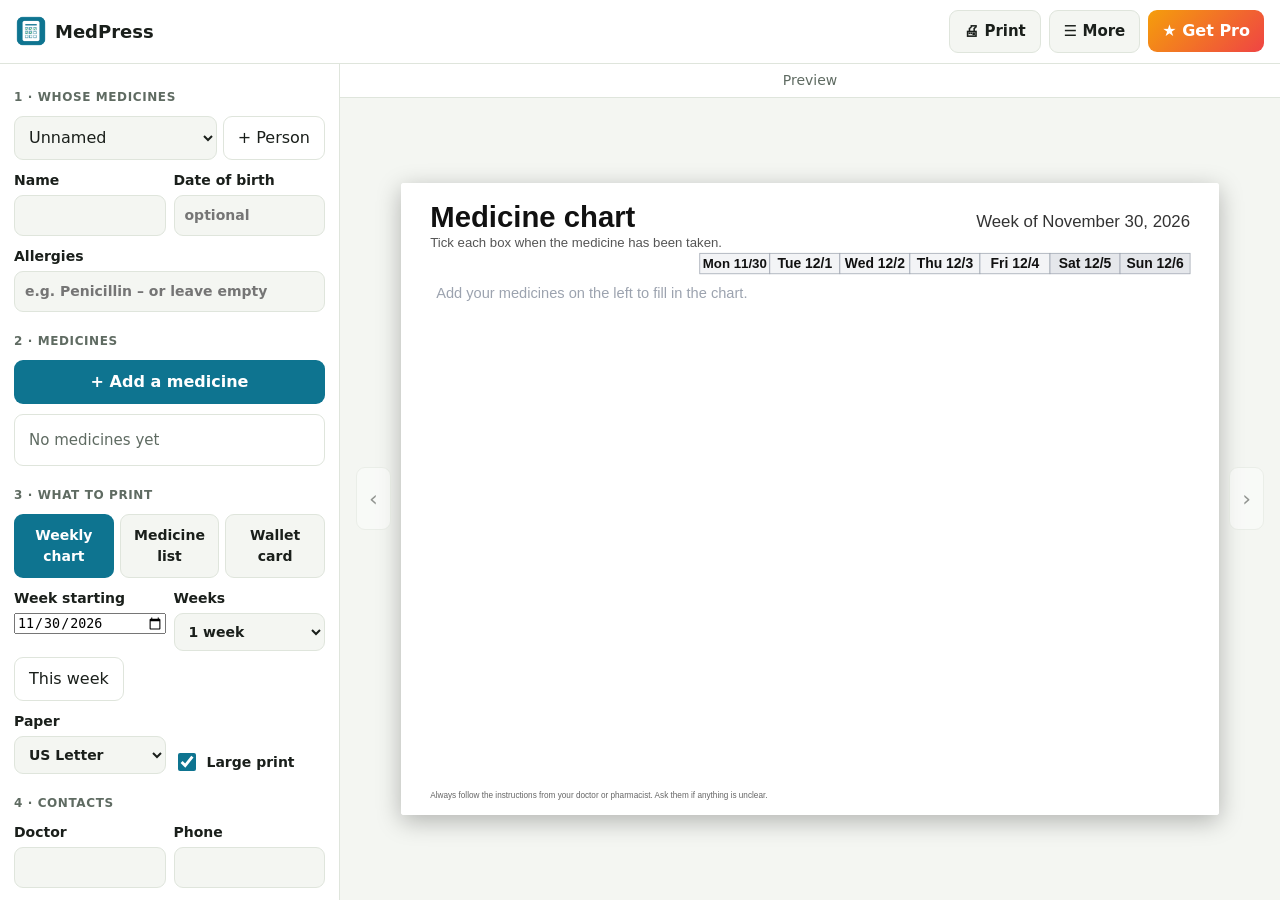
<file: index.html>
<!doctype html>
<html lang="en">
<head>
  <meta charset="utf-8">
  <meta name="viewport" content="width=device-width, initial-scale=1">
  <title>MedPress – Medication Chart &amp; List</title>
  <meta name="description" content="Print a large-print weekly medicine chart with tick boxes, a medicine list for doctor visits and a wallet card. Private and offline.">
  <meta name="theme-color" content="#0e7490">
  <link rel="manifest" href="manifest.json">
  <link rel="icon" href="icon-192.png">
  <link rel="stylesheet" href="style.css">
  <style id="pageRule"></style>
  <style>.checks{display:grid;grid-template-columns:1fr 1fr;gap:6px;margin-top:8px}.person-row{display:flex;gap:6px}.person-row select{flex:1}</style>
</head>
<body>
  <header class="topbar">
    <div class="brand"><img src="icon-192.png" alt="" width="30" height="30"><span>MedPress</span></div>
    <span class="tree-title"></span>
    <div class="top-btns">
      <button id="printBtn" class="tb">🖨 Print</button>
      <button id="moreBtn" class="tb">☰ More</button>
      <button id="proBtn" class="pro-btn" hidden>★ Get Pro</button>
    </div>
    <div id="menu" class="menu" hidden>
      <button id="exBtn">Fill in an example</button>
      <button id="resetBtn" class="danger">Delete everything…</button>
      <a href="help.html" target="_blank" rel="noopener">❓ How to use MedPress</a>
      <a href="mailto:thequan03072002@gmail.com?subject=MedPress%20feedback">✉ Feedback &amp; support</a>
      <a href="https://apps.microsoft.com/detail/9PJZFJ139JC2" target="_blank" rel="noopener">More apps: AddressPress envelope printer</a>
      <a href="https://apps.microsoft.com/detail/9MWSF3JMP1GJ" target="_blank" rel="noopener">More apps: PrintCal photo calendar maker</a>
    </div>
  </header>

  <main class="layout">
    <aside class="left">
      <h2>1 · Whose medicines</h2>
      <div class="person-row"><select id="who" aria-label="Person"></select><button id="addPerson" class="ghost" title="Add another person">+ Person</button></div>
      <div class="two">
        <label class="field">Name<input id="name" type="text" maxlength="60"></label>
        <label class="field">Date of birth<input id="dob" type="text" maxlength="20" placeholder="optional"></label>
      </div>
      <label class="field">Allergies<input id="allergies" type="text" maxlength="100" placeholder="e.g. Penicillin – or leave empty"></label>

      <h2>2 · Medicines</h2>
      <button id="addMed" class="primary">+ Add a medicine</button>
      <ul id="meds" class="contacts"></ul>

      <h2>3 · What to print</h2>
      <div class="seg3" id="modes">
        <button data-m="week">Weekly chart</button>
        <button data-m="list">Medicine list</button>
        <button data-m="card">Wallet card</button>
      </div>
      <div id="weekF">
        <div class="two">
          <label class="field">Week starting<input id="start" type="date"></label>
          <label class="field">Weeks<select id="weeks"><option value="1">1 week</option><option value="2">2 weeks</option><option value="3">3 weeks</option><option value="4">4 weeks</option></select></label>
        </div>
        <button id="thisWeek" class="ghost" style="margin-top:6px">This week</button>
      </div>
      <div class="two">
        <label class="field">Paper<select id="paper"><option value="letter">US Letter</option><option value="a4">A4</option></select></label>
        <label class="check" style="align-self:end"><input id="large" type="checkbox"> Large print</label>
      </div>

      <h2>4 · Contacts</h2>
      <div class="two">
        <label class="field">Doctor<input id="doctor" type="text" maxlength="50"></label>
        <label class="field">Phone<input id="doctorPhone" type="text" maxlength="30"></label>
        <label class="field">Pharmacy<input id="pharmacy" type="text" maxlength="50"></label>
        <label class="field">Phone<input id="pharmacyPhone" type="text" maxlength="30"></label>
        <label class="field">Emergency contact<input id="emergency" type="text" maxlength="50"></label>
        <label class="field">Phone<input id="emergencyPhone" type="text" maxlength="30"></label>
      </div>
      <button id="delPerson" class="ghost danger" style="margin-top:8px">Delete this person…</button>
      <p class="hint">MedPress helps you write down and print your own medicines. It does not give medical advice. Always follow your doctor or pharmacist.</p>
      <p class="feedback">💬 Something not working the way you want? Tell me – <a href="mailto:thequan03072002@gmail.com?subject=MedPress%20feedback">thequan03072002@gmail.com</a>. I read every message and improve the app.</p>
    </aside>

    <section class="stage">
      <div id="pager" class="pager"></div>
      <div class="preview">
        <button id="prev" class="nav" title="Previous page">‹</button>
        <div id="page" style="height:100%;display:flex;align-items:center;justify-content:center;min-width:0;flex:1"></div>
        <button id="next" class="nav" title="Next page">›</button>
      </div>
    </section>
  </main>

  <dialog id="medDialog" class="dlg">
    <h2 id="mTitle">Add a medicine</h2>
    <label class="field">Name of the medicine<input id="mName" type="text" maxlength="60" placeholder="e.g. Metformin"></label>
    <label class="field">How much<input id="mDose" type="text" maxlength="60" placeholder="e.g. 500 mg – 1 tablet"></label>
    <p class="hint" style="margin-top:10px">When do you take it?</p>
    <div class="checks">
      <label class="check"><input id="t_m" type="checkbox"> Morning</label>
      <label class="check"><input id="t_n" type="checkbox"> Midday</label>
      <label class="check"><input id="t_e" type="checkbox"> Evening</label>
      <label class="check"><input id="t_b" type="checkbox"> Bedtime</label>
      <label class="check" style="grid-column:1/-1"><input id="t_p" type="checkbox"> Only when needed</label>
    </div>
    <label class="field">What it is for<input id="mPurpose" type="text" maxlength="60" placeholder="optional, e.g. Blood pressure"></label>
    <label class="field">Notes<input id="mNotes" type="text" maxlength="80" placeholder="optional, e.g. With food"></label>
    <label class="field">What it looks like<input id="mLook" type="text" maxlength="40" placeholder="optional, e.g. small white round"></label>
    <div class="row-btns">
      <button id="mSave" class="primary">Save</button>
      <button id="mNext" class="ghost">Save and add another</button>
      <button id="mCancel" class="ghost">Cancel</button>
    </div>
  </dialog>

  <dialog id="proDialog" class="dlg">
    <h2>MedPress Pro</h2>
    <p class="muted">One-time purchase. Yours forever on this Microsoft account. The free version never limits how often you print.</p>
    <ul class="pro-list">
      <li><strong>Unlimited medicines</strong> <span class="muted">(Free: 6)</span></li>
      <li><strong>Several people</strong> – for caregivers, couples and families</li>
      <li><strong>Print up to 4 weeks at once</strong> <span class="muted">(Free: 1 week at a time)</span></li>
    </ul>
    <p class="feedback">💬 Something not working the way you want? Tell me – <a href="mailto:thequan03072002@gmail.com?subject=MedPress%20feedback">thequan03072002@gmail.com</a>. I read every message and improve the app.</p>
    <p id="proMsg" class="pro-msg" hidden></p>
    <div class="row-btns">
      <button id="buyBtn" class="primary" autofocus>Unlock Pro</button>
      <button id="restoreBtn" class="ghost">Restore purchase</button>
      <button id="closePro" class="ghost">Not now</button>
    </div>
  </dialog>

  <div id="toast" class="toast" hidden></div>
  <div id="printArea"></div>
  <script src="app.js"></script>
</body>
</html>
</file>
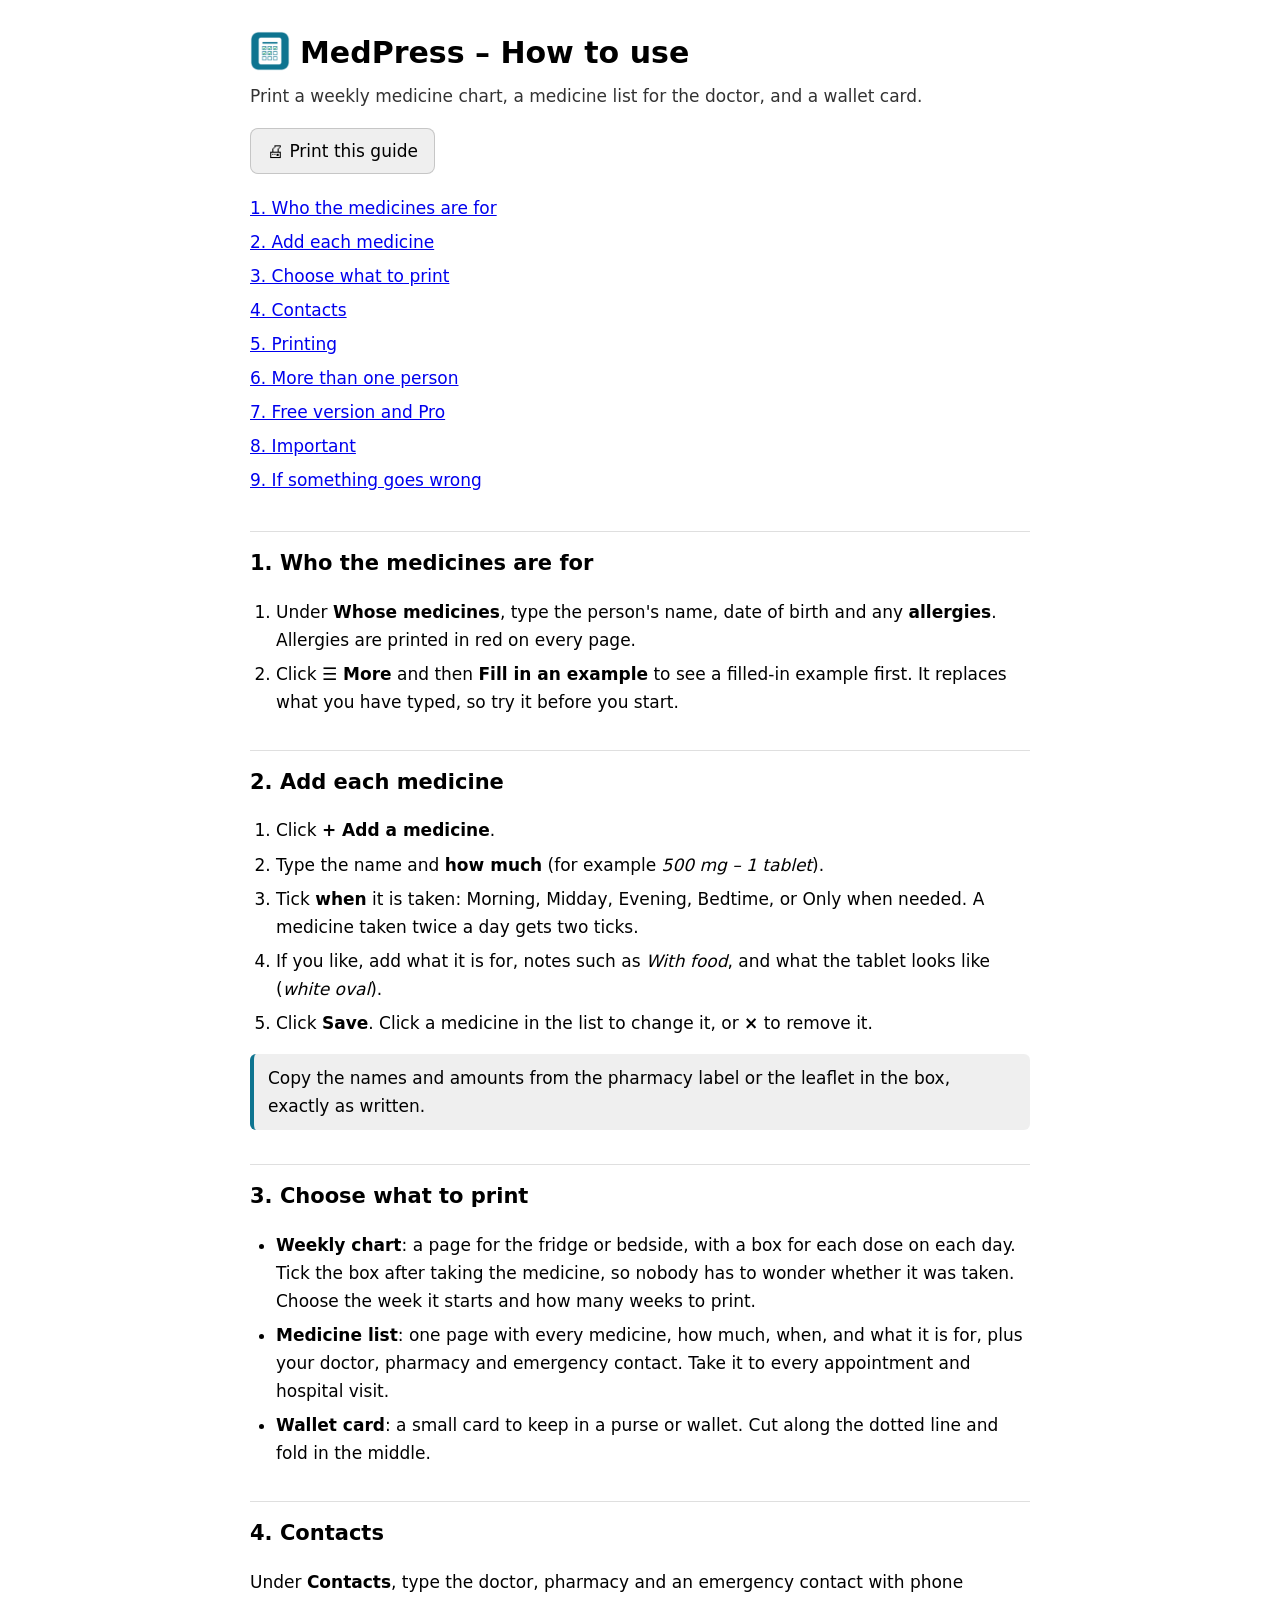
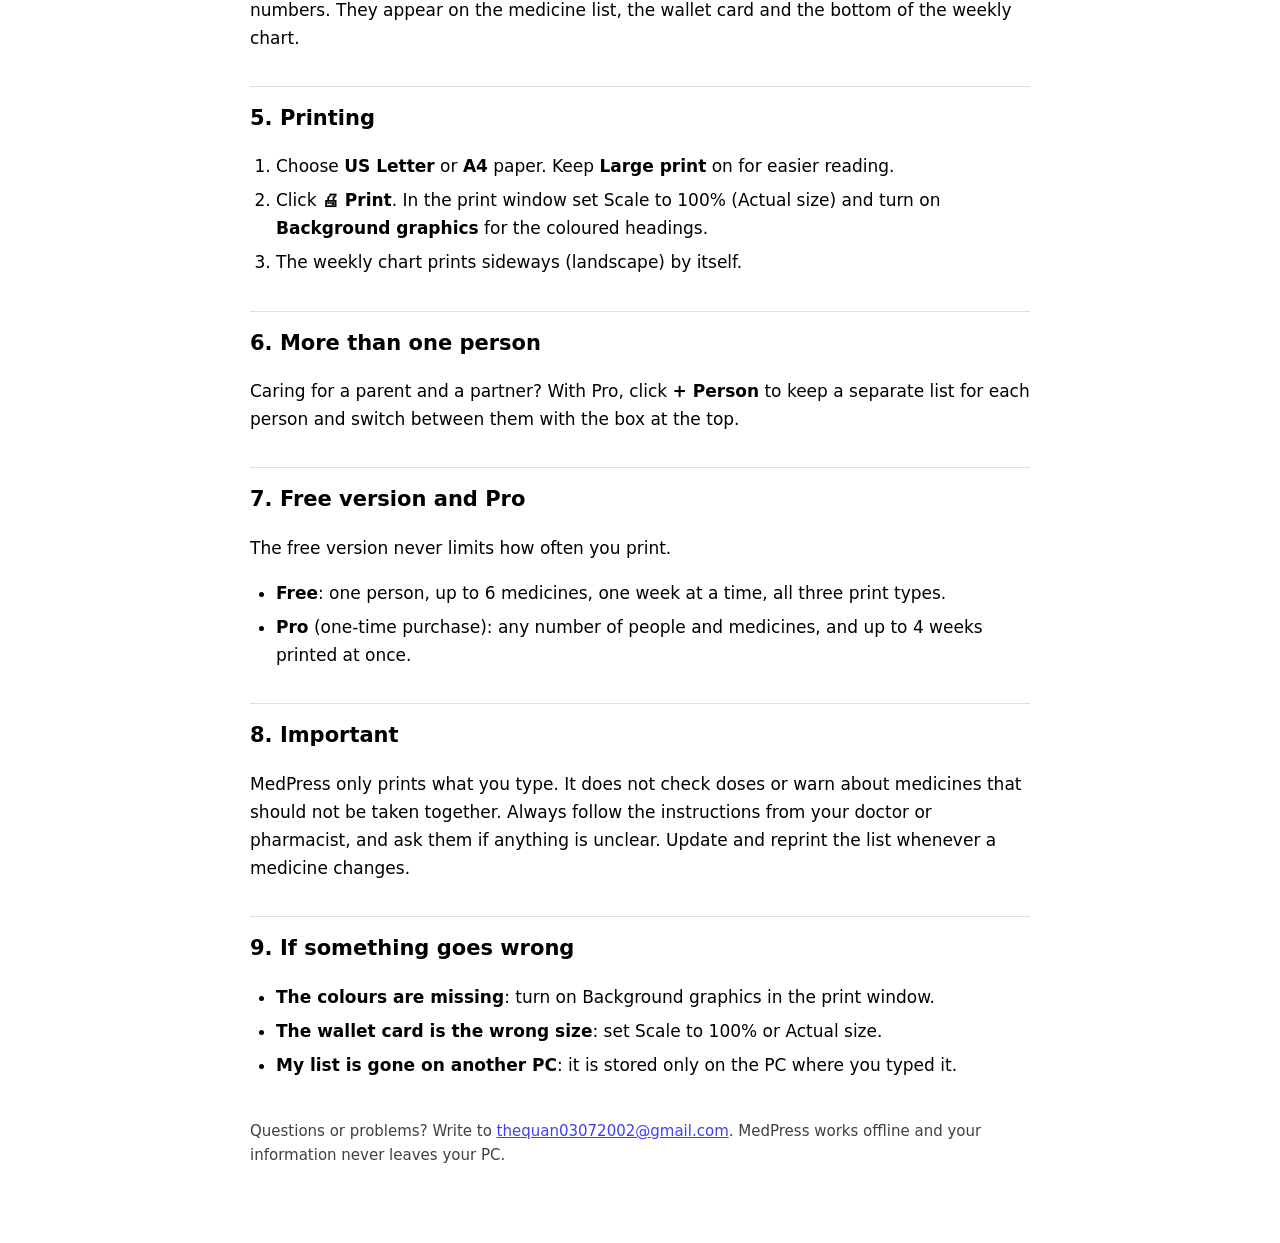
<file: help.html>
<!doctype html><html lang="en"><head><meta charset="utf-8"><meta name="viewport" content="width=device-width, initial-scale=1"><title>MedPress – How to use</title><link rel="icon" href="icon-192.png"><style>:root{--a:#0e7490;color-scheme:light dark}body{font:17px/1.65 "Segoe UI",system-ui,sans-serif;max-width:780px;margin:0 auto;padding:28px 20px 60px}h1{font-size:30px;margin:0 0 4px}h1 img{vertical-align:-8px;border-radius:8px;margin-right:10px}h2{font-size:21px;margin:34px 0 8px;padding-top:14px;border-top:1px solid #8884}.lead{opacity:.8;margin:0 0 18px}ol,ul{padding-left:26px}li{margin:6px 0}.tip{border-left:4px solid var(--a);background:#8882;padding:10px 14px;border-radius:6px;margin:12px 0}.toc a{display:block;padding:3px 0}.foot{margin-top:40px;opacity:.75;font-size:15px}button{font:inherit;padding:8px 16px;border-radius:8px;border:1px solid #8886;cursor:pointer}figure{margin:16px 0}figure img{display:block;max-width:100%;height:auto;border:1px solid #8886;border-radius:8px}figcaption{font-size:14px;opacity:.75;margin-top:6px}@media print{.noprint{display:none}}</style></head><body><h1><img src="icon-192.png" width="40" height="40" alt="">MedPress – How to use</h1><p class="lead">Print a weekly medicine chart, a medicine list for the doctor, and a wallet card.</p><p class="noprint"><button onclick="print()">🖨 Print this guide</button></p><div class="toc noprint"><a href="#s0">1. Who the medicines are for</a><a href="#s1">2. Add each medicine</a><a href="#s2">3. Choose what to print</a><a href="#s3">4. Contacts</a><a href="#s4">5. Printing</a><a href="#s5">6. More than one person</a><a href="#s6">7. Free version and Pro</a><a href="#s7">8. Important</a><a href="#s8">9. If something goes wrong</a></div><h2 id="s0">1. Who the medicines are for</h2><ol><li>Under <b>Whose medicines</b>, type the person's name, date of birth and any <b>allergies</b>. Allergies are printed in red on every page.</li><li>Click <b>☰ More</b> and then <b>Fill in an example</b> to see a filled-in example first. It replaces what you have typed, so try it before you start.</li></ol><h2 id="s1">2. Add each medicine</h2><ol><li>Click <b>+ Add a medicine</b>.</li><li>Type the name and <b>how much</b> (for example <i>500 mg – 1 tablet</i>).</li><li>Tick <b>when</b> it is taken: Morning, Midday, Evening, Bedtime, or Only when needed. A medicine taken twice a day gets two ticks.</li><li>If you like, add what it is for, notes such as <i>With food</i>, and what the tablet looks like (<i>white oval</i>).</li><li>Click <b>Save</b>. Click a medicine in the list to change it, or <b>×</b> to remove it.</li></ol><div class="tip">Copy the names and amounts from the pharmacy label or the leaflet in the box, exactly as written.</div><h2 id="s2">3. Choose what to print</h2><ul><li><b>Weekly chart</b>: a page for the fridge or bedside, with a box for each dose on each day. Tick the box after taking the medicine, so nobody has to wonder whether it was taken. Choose the week it starts and how many weeks to print.</li><li><b>Medicine list</b>: one page with every medicine, how much, when, and what it is for, plus your doctor, pharmacy and emergency contact. Take it to every appointment and hospital visit.</li><li><b>Wallet card</b>: a small card to keep in a purse or wallet. Cut along the dotted line and fold in the middle.</li></ul><h2 id="s3">4. Contacts</h2><p>Under <b>Contacts</b>, type the doctor, pharmacy and an emergency contact with phone numbers. They appear on the medicine list, the wallet card and the bottom of the weekly chart.</p><h2 id="s4">5. Printing</h2><ol><li>Choose <b>US Letter</b> or <b>A4</b> paper. Keep <b>Large print</b> on for easier reading.</li><li>Click <b>🖨 Print</b>. In the print window set Scale to 100% (Actual size) and turn on <b>Background graphics</b> for the coloured headings.</li><li>The weekly chart prints sideways (landscape) by itself.</li></ol><h2 id="s5">6. More than one person</h2><p>Caring for a parent and a partner? With Pro, click <b>+ Person</b> to keep a separate list for each person and switch between them with the box at the top.</p><h2 id="s6">7. Free version and Pro</h2><p>The free version never limits how often you print.</p><ul><li><b>Free</b>: one person, up to 6 medicines, one week at a time, all three print types.</li><li><b>Pro</b> (one-time purchase): any number of people and medicines, and up to 4 weeks printed at once.</li></ul><h2 id="s7">8. Important</h2><p>MedPress only prints what you type. It does not check doses or warn about medicines that should not be taken together. Always follow the instructions from your doctor or pharmacist, and ask them if anything is unclear. Update and reprint the list whenever a medicine changes.</p><h2 id="s8">9. If something goes wrong</h2><ul><li><b>The colours are missing</b>: turn on Background graphics in the print window.</li><li><b>The wallet card is the wrong size</b>: set Scale to 100% or Actual size.</li><li><b>My list is gone on another PC</b>: it is stored only on the PC where you typed it.</li></ul><p class="foot">Questions or problems? Write to <a href="mailto:thequan03072002@gmail.com">thequan03072002@gmail.com</a>. MedPress works offline and your information never leaves your PC.</p></body></html>
</file>
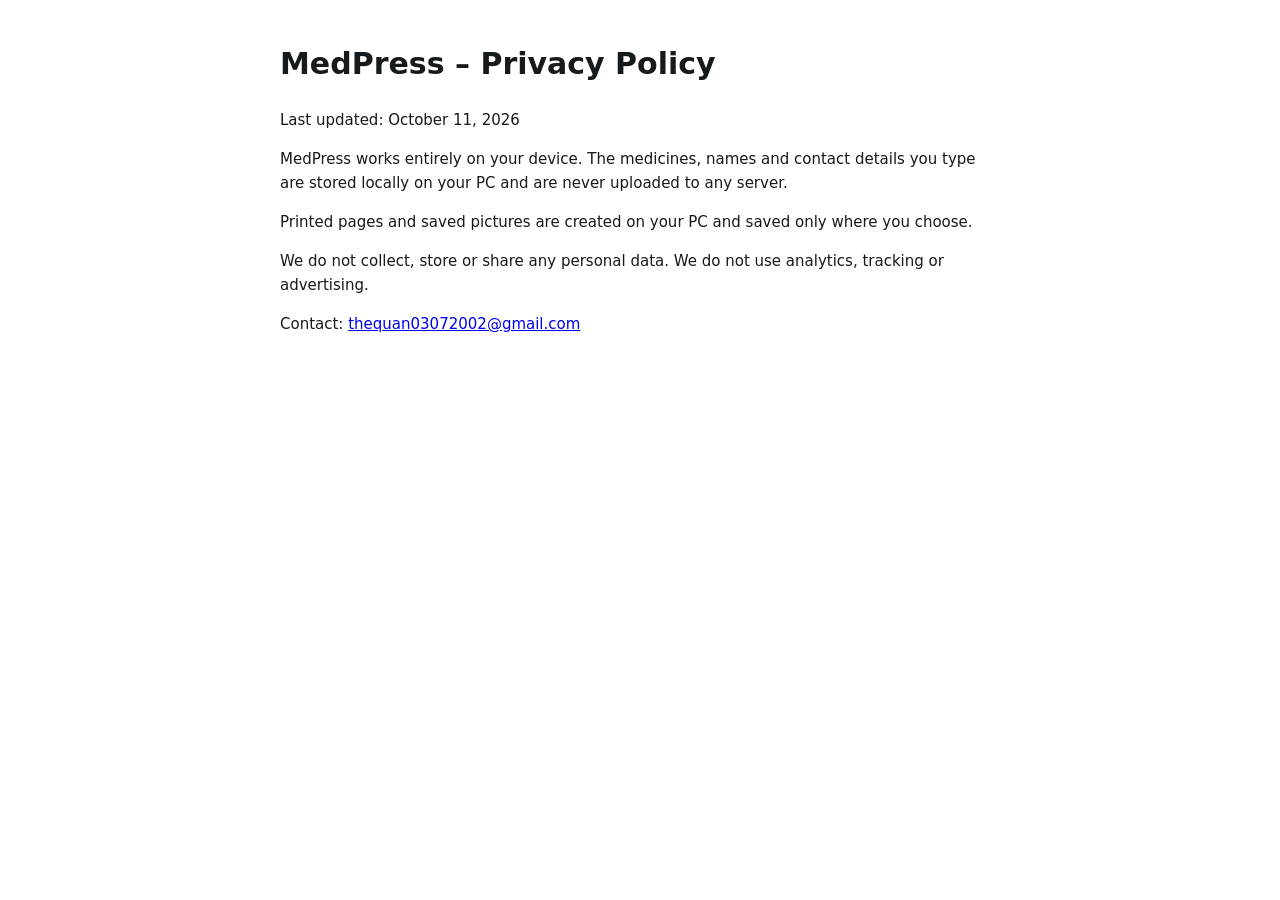
<file: privacy.html>
<!doctype html>
<html lang="en"><head><meta charset="utf-8"><meta name="viewport" content="width=device-width, initial-scale=1">
<title>MedPress – Privacy Policy</title>
<style>body{font:15px/1.6 "Segoe UI",system-ui,sans-serif;max-width:720px;margin:40px auto;padding:0 16px;color:#151a1c}</style></head>
<body>
<h1>MedPress – Privacy Policy</h1>
<p>Last updated: October 11, 2026</p>
<p>MedPress works entirely on your device. The medicines, names and contact details you type are stored locally on your PC and are never uploaded to any server.</p>
<p>Printed pages and saved pictures are created on your PC and saved only where you choose.</p>
<p>We do not collect, store or share any personal data. We do not use analytics, tracking or advertising.</p>
<p>Contact: <a href="mailto:thequan03072002@gmail.com">thequan03072002@gmail.com</a></p>
</body></html>
</file>
<file: style.css>
:root {
  --bg: #f4f6f2; --card: #ffffff; --text: #1a1f1b; --muted: #5f6b62;
  --line: #dfe5dc; --accent: #0e7490; --accent-2: #d7f1f6; --on-accent: #ffffff; --danger: #b42318;
  color-scheme: light dark;
}
@media (prefers-color-scheme: dark) {
  :root { --bg: #121613; --card: #1b211c; --text: #e9efe9; --muted: #9aa79d;
    --line: #2c362e; --accent: #67e8f9; --accent-2: #083344; --on-accent: #042630; --danger: #f97066; }
}
* { box-sizing: border-box; }
html, body { height: 100%; }
body { margin: 0; font: 16px/1.5 "Segoe UI", system-ui, sans-serif; background: var(--bg); color: var(--text); display: flex; flex-direction: column; }
[hidden] { display: none !important; }
.topbar { position: relative; display: flex; align-items: center; gap: 14px; padding: 10px 16px; border-bottom: 1px solid var(--line); background: var(--card); }
.brand { display: flex; align-items: center; gap: 9px; font-weight: 700; font-size: 18px; }
.brand img { border-radius: 7px; }
.tree-title { flex: 1; min-width: 120px; font: 600 17px "Segoe UI", system-ui, sans-serif; padding: 8px 10px; border-radius: 9px; border: 1px solid transparent; background: transparent; color: var(--text); }
.tree-title:hover { border-color: var(--line); }
.top-btns { display: flex; gap: 8px; align-items: center; }
button { font: inherit; border-radius: 9px; padding: 9px 14px; cursor: pointer; border: 1px solid transparent; }
button:disabled { opacity: .45; cursor: not-allowed; }
.tb { background: var(--bg); color: var(--text); border-color: var(--line); font-weight: 600; font-size: 15px; }
.tb:hover, .ghost:hover { border-color: var(--accent); }
.primary { background: var(--accent); color: var(--on-accent); font-weight: 700; }
.ghost { background: transparent; color: var(--text); border-color: var(--line); }
.danger { color: var(--danger) !important; }
.pro-btn { background: linear-gradient(135deg, #f59e0b, #ef4444); color: #fff; font-weight: 700; border: 0; }
.pro-btn.is-pro { background: var(--accent-2); color: var(--accent); cursor: default; }
.badge { font-size: 10px; font-weight: 700; background: #f59e0b; color: #1f1503; border-radius: 4px; padding: 1px 5px; margin-left: 4px; vertical-align: 1px; }
body.unlocked .pro-only { display: none; }
.menu { position: absolute; right: 16px; top: 54px; z-index: 20; background: var(--card); border: 1px solid var(--line); border-radius: 12px; padding: 6px; display: flex; flex-direction: column; min-width: 300px; box-shadow: 0 10px 30px rgba(0,0,0,.25); }
.menu button, .menu a { text-align: left; background: transparent; color: var(--text); padding: 10px 12px; border-radius: 8px; text-decoration: none; font-size: 15px; }
.menu button:hover, .menu a:hover { background: var(--accent-2); }

.layout { flex: 1; min-height: 0; display: grid; grid-template-columns: 340px minmax(0, 1fr); }
.left, .right { background: var(--card); padding: 14px; overflow: auto; display: flex; flex-direction: column; gap: 10px; }
.left { border-right: 1px solid var(--line); }
.right { border-left: 1px solid var(--line); }
@media (max-width: 900px) { .layout { grid-template-columns: 1fr; grid-template-rows: auto 60vh auto; } .left { max-height: 160px; } }
@media (max-width: 640px) { .topbar { flex-wrap: wrap; gap: 8px; padding: 8px 10px; } .tree-title:empty { display: none; } .top-btns { flex-wrap: wrap; margin-left: auto; } .tb { font-size: 14px; padding: 7px 10px; } .left { max-height: 45vh; } }
input[type=text], input[type=search], select, textarea { font: inherit; padding: 9px 10px; border-radius: 9px; border: 1px solid var(--line); background: var(--bg); color: var(--text); width: 100%; }
input:focus, select:focus, textarea:focus, button:focus-visible { outline: 3px solid var(--accent); outline-offset: 1px; }
textarea { min-height: 70px; resize: vertical; }
.people { list-style: none; margin: 0; padding: 0; display: flex; flex-direction: column; gap: 2px; flex: 1; overflow: auto; }
.people button { width: 100%; text-align: left; background: transparent; color: var(--text); padding: 7px 9px; font-size: 15px; overflow: hidden; text-overflow: ellipsis; white-space: nowrap; }
.people button:hover { background: var(--bg); }
.people button.on { background: var(--accent-2); color: var(--accent); font-weight: 700; }
.people small { color: var(--muted); font-weight: 400; }
.hint { color: var(--muted); font-size: 13px; font-weight: 400; margin: 0; }
.muted { color: var(--muted); }

.stage { position: relative; min-width: 0; min-height: 0; display: flex; flex-direction: column; }
.stagebar { display: flex; justify-content: space-between; align-items: center; gap: 12px; padding: 8px 12px; border-bottom: 1px solid var(--line); background: var(--card); font-size: 14px; }
.stagebar label { display: flex; align-items: center; gap: 8px; color: var(--muted); min-width: 0; }
.stagebar select { width: auto; max-width: 340px; padding: 6px 8px; }
.zoom { display: flex; gap: 4px; }
.zoom button { background: var(--bg); color: var(--text); border-color: var(--line); padding: 5px 12px; font-weight: 700; }
#svg { flex: 1; width: 100%; min-height: 0; cursor: grab; touch-action: none; background: var(--bg); }
#svg.drag { cursor: grabbing; }
#svg .p { cursor: pointer; }
.stage-hint { position: absolute; left: 0; right: 0; bottom: 8px; text-align: center; color: var(--muted); font-size: 13px; margin: 0; pointer-events: none; }

.right h2 { font-size: 20px; margin: 0; }
.field { display: flex; flex-direction: column; gap: 4px; font-weight: 600; font-size: 14px; }
.two { display: grid; grid-template-columns: 1fr 1fr; gap: 8px; }
.seg { display: flex; gap: 0; border: 1px solid var(--line); border-radius: 9px; overflow: hidden; }
.seg button { flex: 1; border-radius: 0; background: var(--bg); color: var(--text); padding: 8px 6px; font-size: 14px; }
.seg button.on { background: var(--accent); color: var(--on-accent); font-weight: 700; }
.photo-row { display: flex; align-items: center; gap: 12px; }
.photo { width: 76px; height: 76px; border-radius: 50%; object-fit: cover; background: var(--accent-2); border: 2px solid var(--line); display: flex; align-items: center; justify-content: center; font-weight: 700; font-size: 24px; color: var(--accent); flex: none; }
.rel { display: grid; grid-template-columns: 1fr 1fr; gap: 8px; }
.rel button { background: var(--accent-2); color: var(--accent); font-weight: 700; font-size: 14px; padding: 10px 6px; }
.rel button:hover { outline: 2px solid var(--accent); }
.rel .wide { grid-column: 1 / -1; }
.check { display: flex; align-items: center; gap: 8px; font-weight: 600; font-size: 14px; }
.check input { width: 18px; height: 18px; accent-color: var(--accent); }
.sect { font-size: 12px; text-transform: uppercase; letter-spacing: .6px; color: var(--muted); margin: 8px 0 0; }
.empty-panel { color: var(--muted); text-align: center; margin-top: 30px; }

.dlg { border: 1px solid var(--line); border-radius: 16px; padding: 24px; background: var(--card); color: var(--text); max-width: 460px; width: calc(100% - 32px); }
.dlg::backdrop { background: rgba(0,0,0,.55); }
.dlg h2 { margin: 0 0 6px; font-size: 22px; }
.dlg .field { margin-top: 12px; }
.row-btns { display: flex; gap: 8px; flex-wrap: wrap; margin-top: 18px; }
.pro-list { padding-left: 20px; line-height: 1.8; }
.pro-msg { background: var(--accent-2); border-radius: 8px; padding: 9px 11px; }
.pick-list { display: flex; flex-direction: column; gap: 8px; margin-top: 12px; }
.pick-list button { background: var(--accent-2); color: var(--accent); font-weight: 700; text-align: left; }
.toast { position: fixed; left: 50%; bottom: 26px; transform: translateX(-50%); background: #1f2937; color: #fff; padding: 11px 18px; border-radius: 10px; z-index: 50; max-width: calc(100% - 24px); }

.left h2 { font-size: 12px; text-transform: uppercase; letter-spacing: .6px; color: var(--muted); margin: 10px 0 0; }
.three { display: grid; grid-template-columns: 1.3fr .8fr 1.2fr; gap: 6px; }
.addrow { display: flex; gap: 6px; }
.addrow input { flex: 1; }
.events { list-style: none; margin: 0; padding: 0; display: flex; flex-direction: column; gap: 2px; }
.events li { display: flex; align-items: center; gap: 8px; padding: 5px 6px; border-radius: 8px; font-size: 14px; }
.events li:hover { background: var(--bg); }
.events .when { color: var(--muted); font-variant-numeric: tabular-nums; min-width: 54px; }
.events .txt { flex: 1; overflow: hidden; text-overflow: ellipsis; white-space: nowrap; }
.events button { background: transparent; color: var(--muted); padding: 2px 8px; border-color: transparent; }
.events button:hover { color: var(--danger); border-color: var(--line); }
.stage { align-items: stretch; background: var(--bg); }
.months { display: flex; gap: 4px; padding: 8px 12px; flex-wrap: wrap; justify-content: center; border-bottom: 1px solid var(--line); background: var(--card); }
.months button { background: var(--bg); color: var(--text); border-color: var(--line); padding: 5px 10px; font-size: 14px; position: relative; }
.months button.on { background: var(--accent); color: var(--on-accent); font-weight: 700; border-color: transparent; }
.months button.has::after { content: ""; position: absolute; right: 3px; top: 3px; width: 6px; height: 6px; border-radius: 50%; background: #f59e0b; }
.preview { flex: 1; min-height: 0; display: flex; align-items: center; justify-content: center; padding: 16px; gap: 10px; }
.preview svg { max-width: 100%; max-height: 100%; width: auto; height: 100%; background: #fff; box-shadow: 0 6px 24px rgba(0,0,0,.28); border-radius: 3px; }
.nav { background: var(--card); color: var(--text); border-color: var(--line); font-size: 22px; padding: 14px 12px; }
.swatches { display: flex; gap: 6px; flex-wrap: wrap; }
.swatches button { width: 30px; height: 30px; border-radius: 50%; padding: 0; border: 3px solid transparent; }
.swatches button.on { border-color: var(--text); }

#printArea { display: none; }
@media print {
  body > *:not(#printArea) { display: none !important; }
  body { background: #fff; display: block; margin: 0; }
  #printArea { display: block; }
  #printArea svg { display: block; width: 100vw; height: 100vh; page-break-after: always; break-after: page; }
}
.seg3 { display: grid; grid-template-columns: 1fr 1fr 1fr; gap: 6px; }
.seg3 button { background: var(--bg); color: var(--text); border-color: var(--line); padding: 10px 4px; font-size: 14px; font-weight: 600; }
.seg3 button.on { background: var(--accent); color: var(--on-accent); border-color: transparent; }
#words { min-height: 220px; font-size: 16px; line-height: 1.45; flex: 1; }
.pager { text-align: center; padding: 6px; color: var(--muted); font-size: 14px; background: var(--card); border-bottom: 1px solid var(--line); }
.warn { background: var(--accent-2); border-radius: 8px; padding: 8px 10px; font-size: 13px; margin: 0; }
.contacts { flex: none; min-height: 46px; list-style: none; margin: 0; padding: 0; display: flex; flex-direction: column; gap: 2px; max-height: 260px; overflow: auto; border: 1px solid var(--line); border-radius: 9px; }
.contacts li { display: flex; align-items: center; gap: 8px; padding: 6px 8px; font-size: 15px; }
.contacts li:hover { background: var(--bg); }
.contacts input { width: 18px; height: 18px; accent-color: var(--accent); flex: none; }
.contacts .nm { flex: 1; overflow: hidden; text-overflow: ellipsis; white-space: nowrap; cursor: pointer; }
.contacts small { color: var(--muted); }
.contacts button { background: transparent; color: var(--muted); padding: 2px 8px; border-color: transparent; }
.contacts button:hover { color: var(--danger); border-color: var(--line); }
.contacts .none { color: var(--muted); padding: 14px; text-align: center; }
.preview svg { height: auto; max-height: 100%; }
#ret { min-height: 84px; }
#cAddr { min-height: 110px; }
.tpls { display: grid; grid-template-columns: repeat(4, 1fr); gap: 6px; }
.tpls button { padding: 0; background: #fff; border: 2px solid var(--line); overflow: hidden; position: relative; aspect-ratio: 4/3; }
.tpls button.on { border-color: var(--accent); outline: 2px solid var(--accent); }
.tpls button svg { width: 100%; height: 100%; display: block; }
.tpls .badge { position: absolute; right: 2px; top: 2px; margin: 0; }
#names { min-height: 120px; }
#reason { min-height: 64px; }
.logo-row { display: flex; gap: 8px; align-items: center; flex-wrap: wrap; }

/* feedback note */
.feedback { color: var(--muted); font-size: 12px; line-height: 1.45; margin: 12px 0 0; overflow-wrap: anywhere; }
.feedback a { color: inherit; text-decoration: underline; }
</file>
